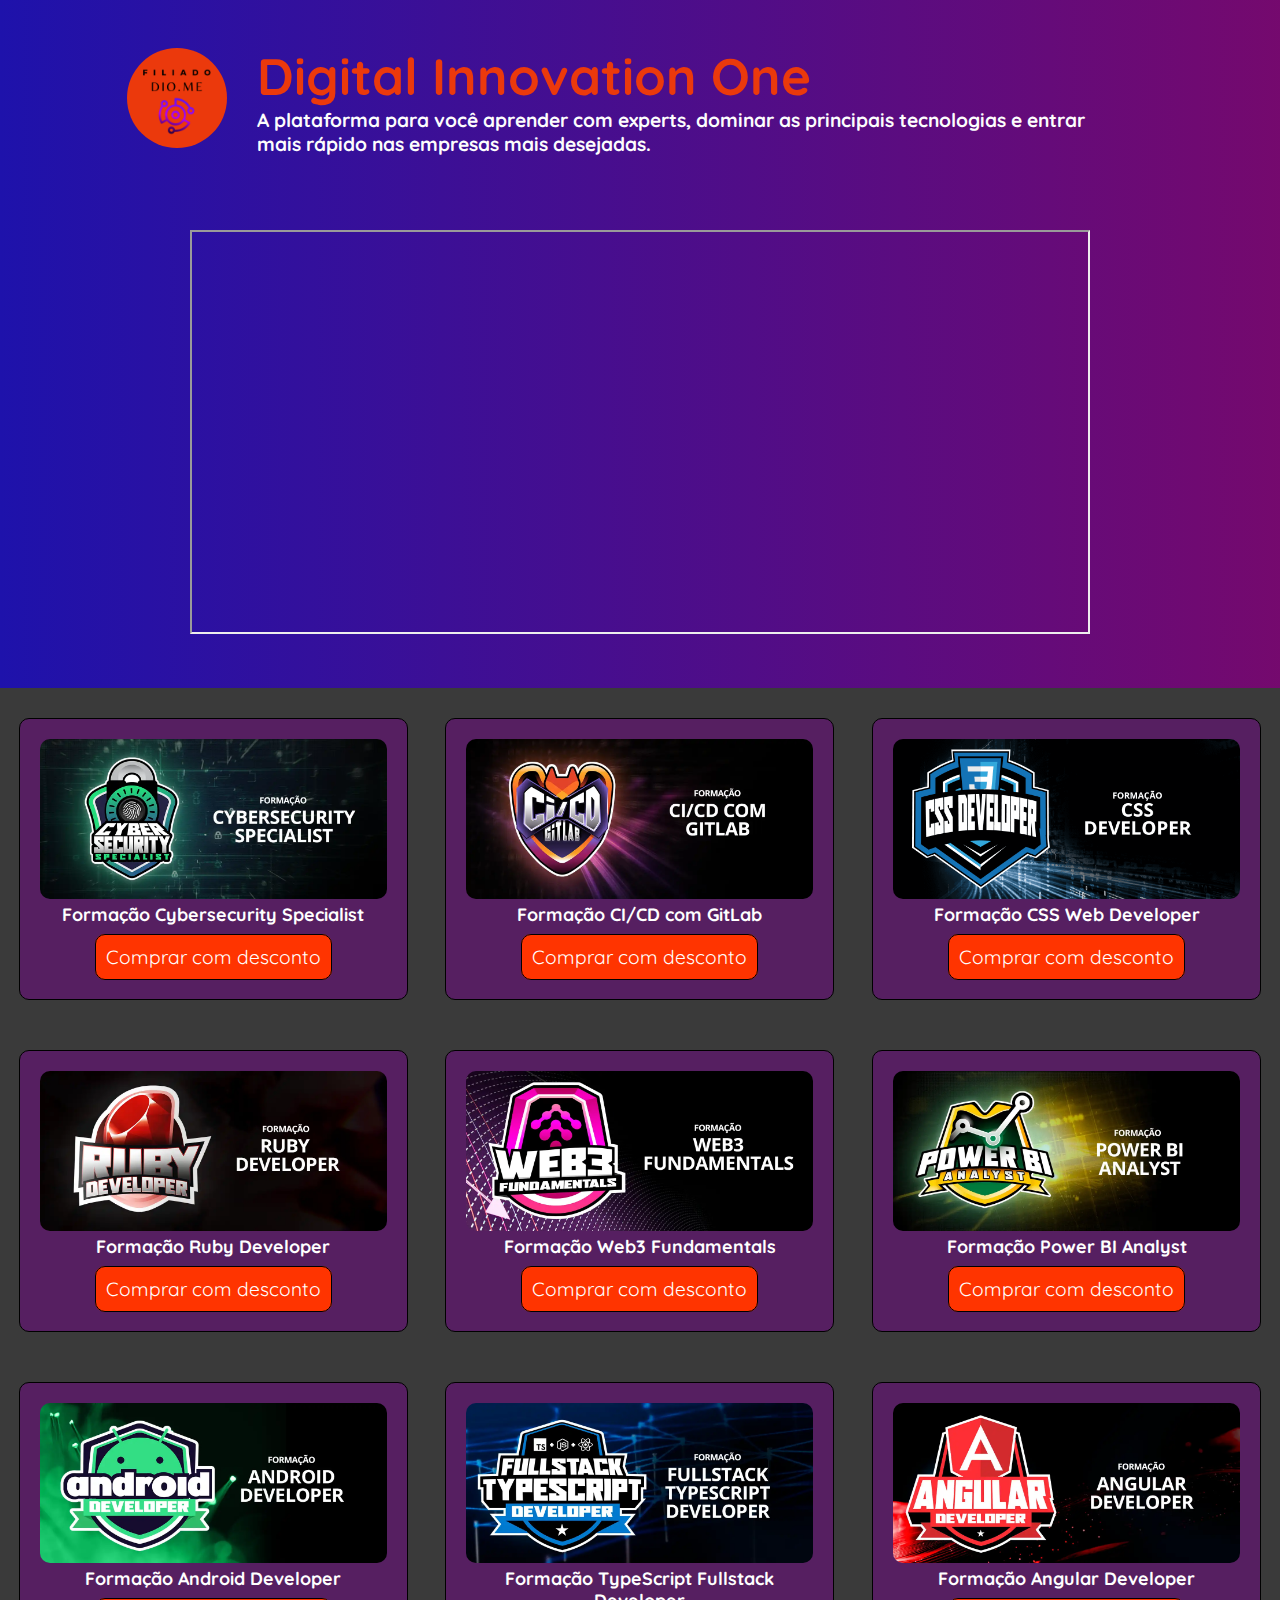
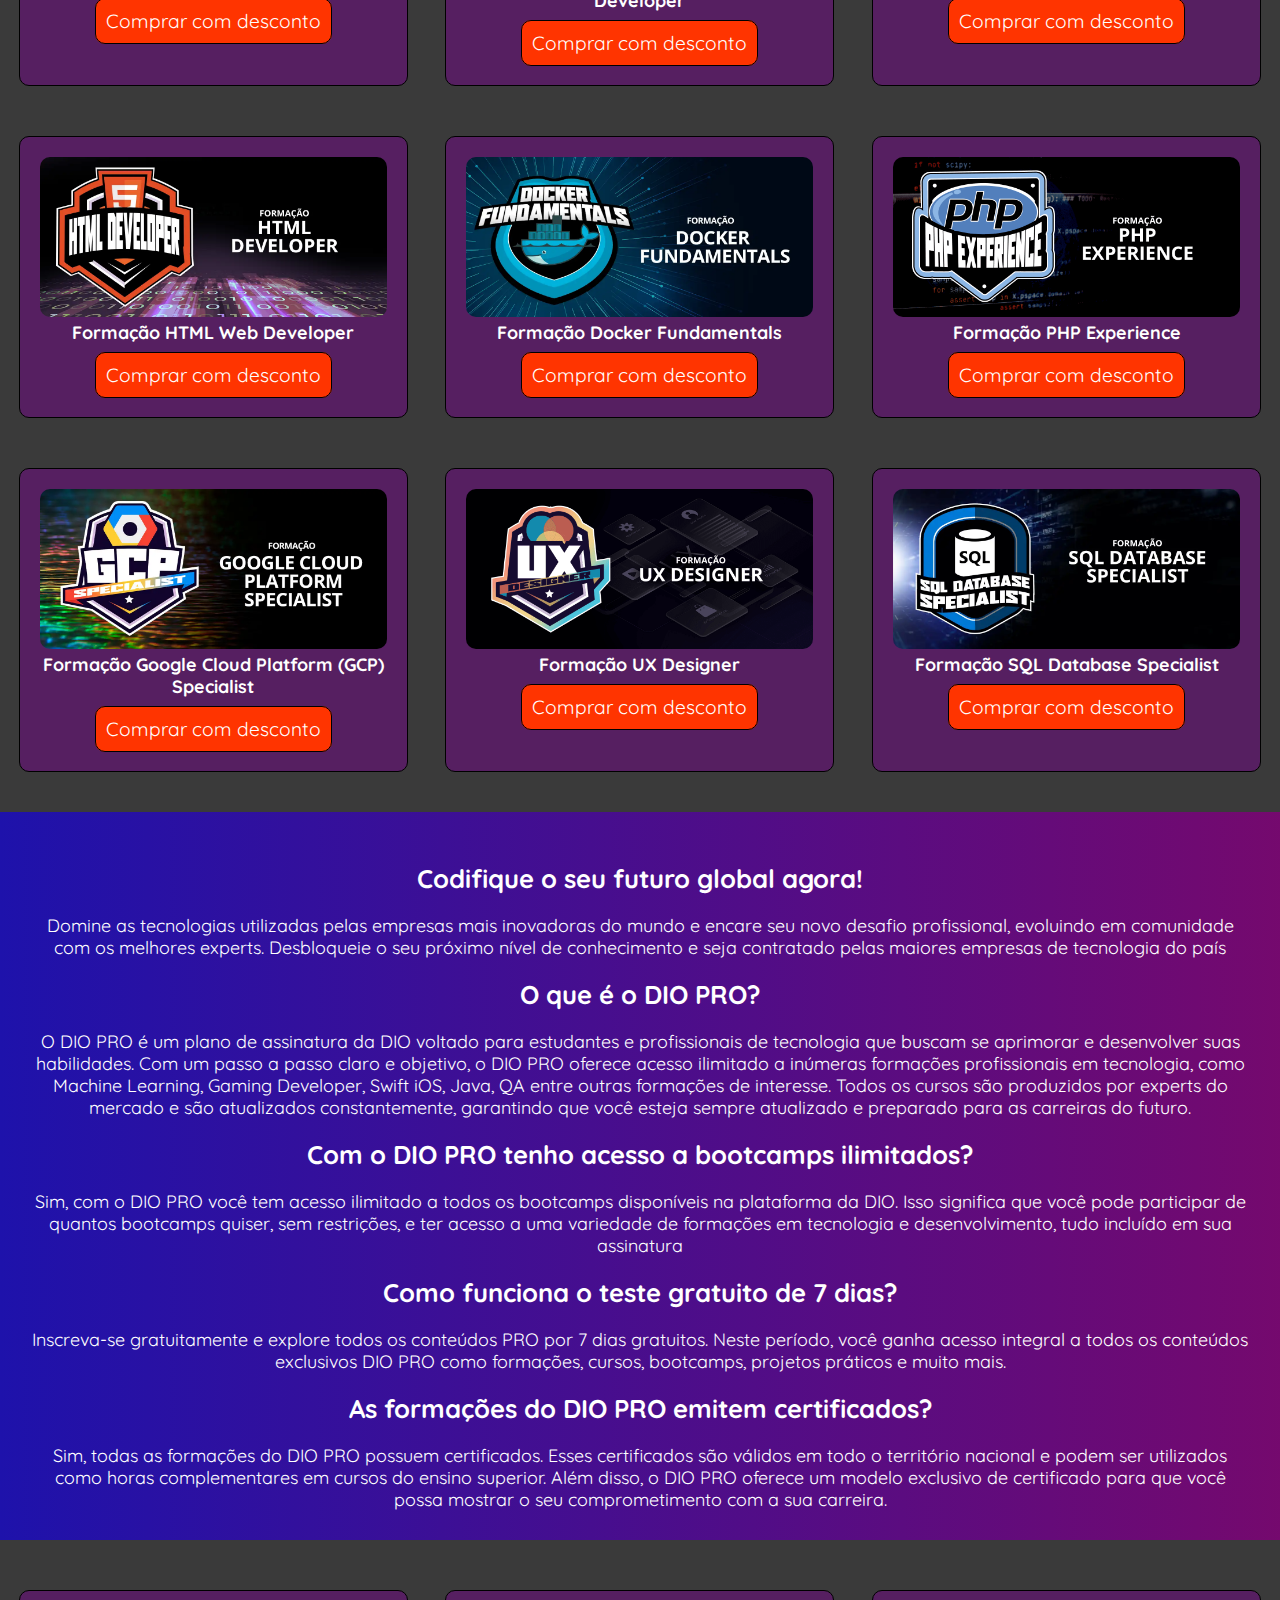
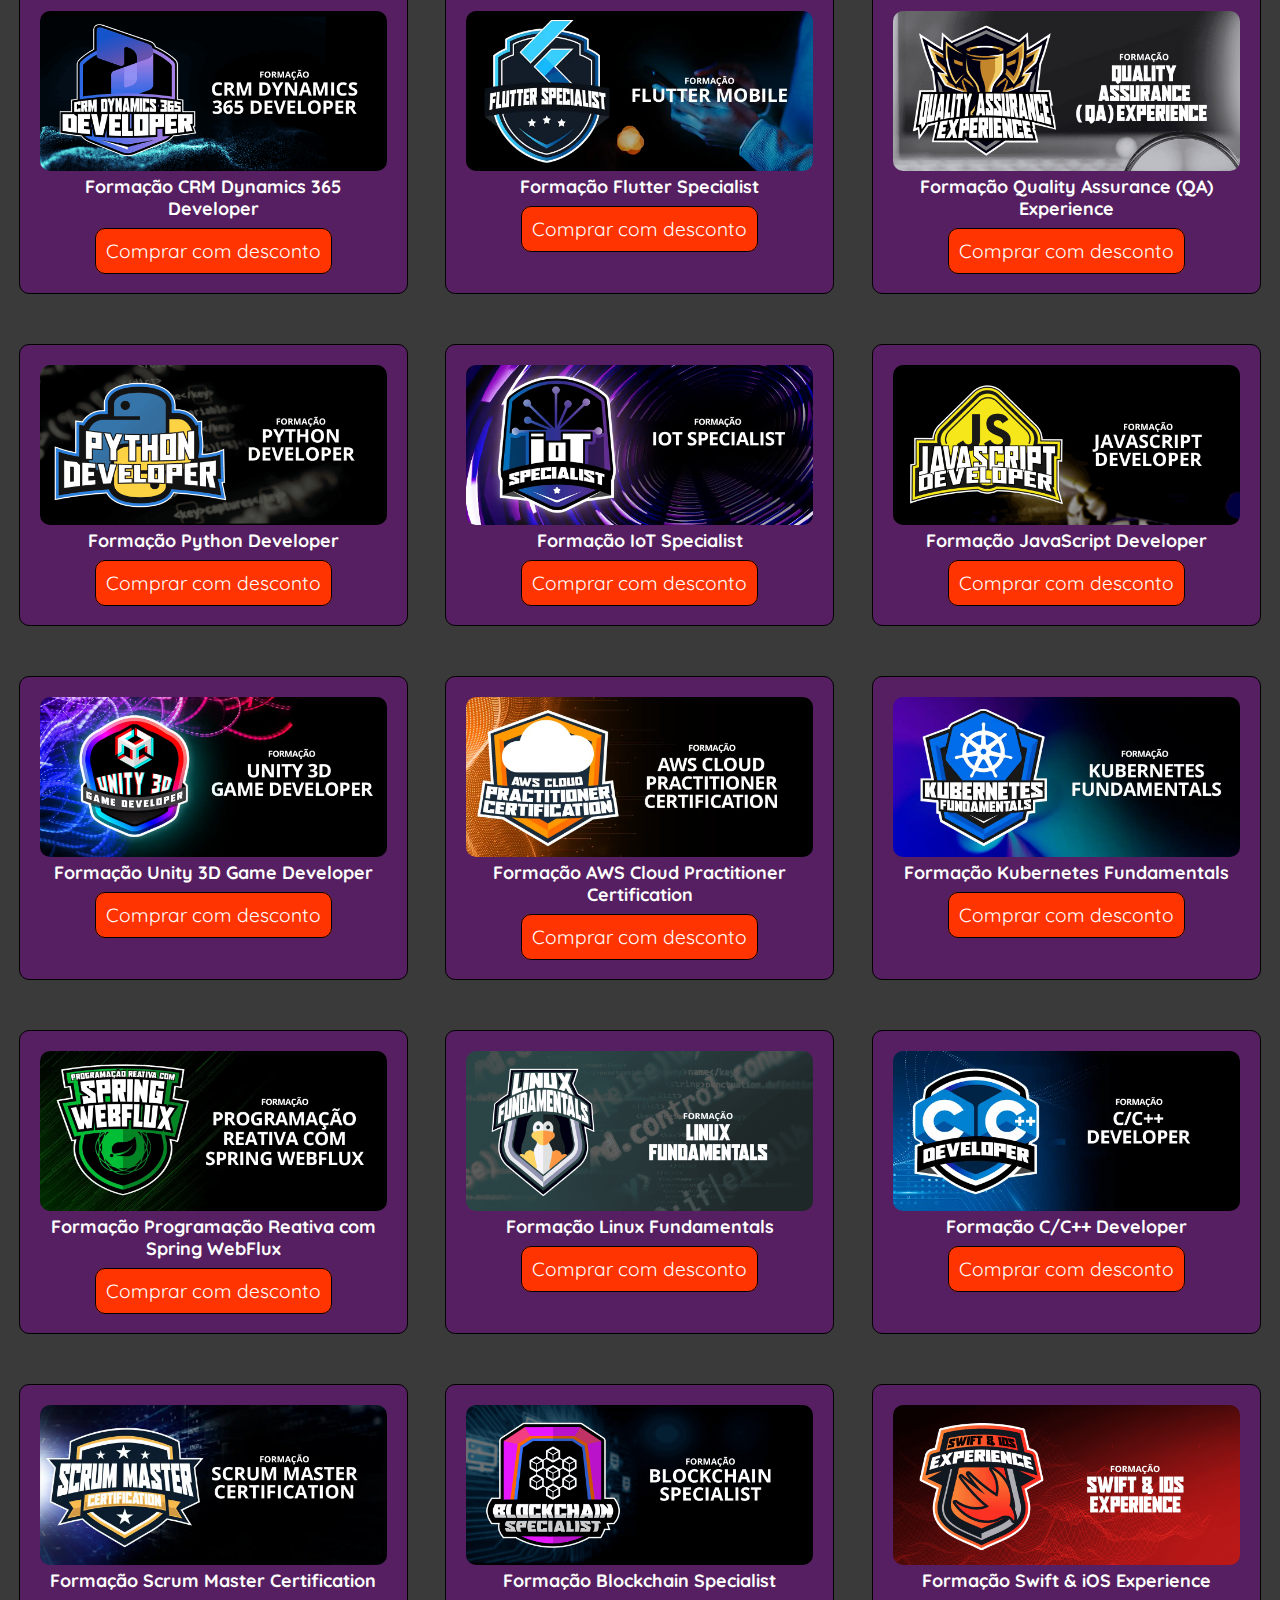
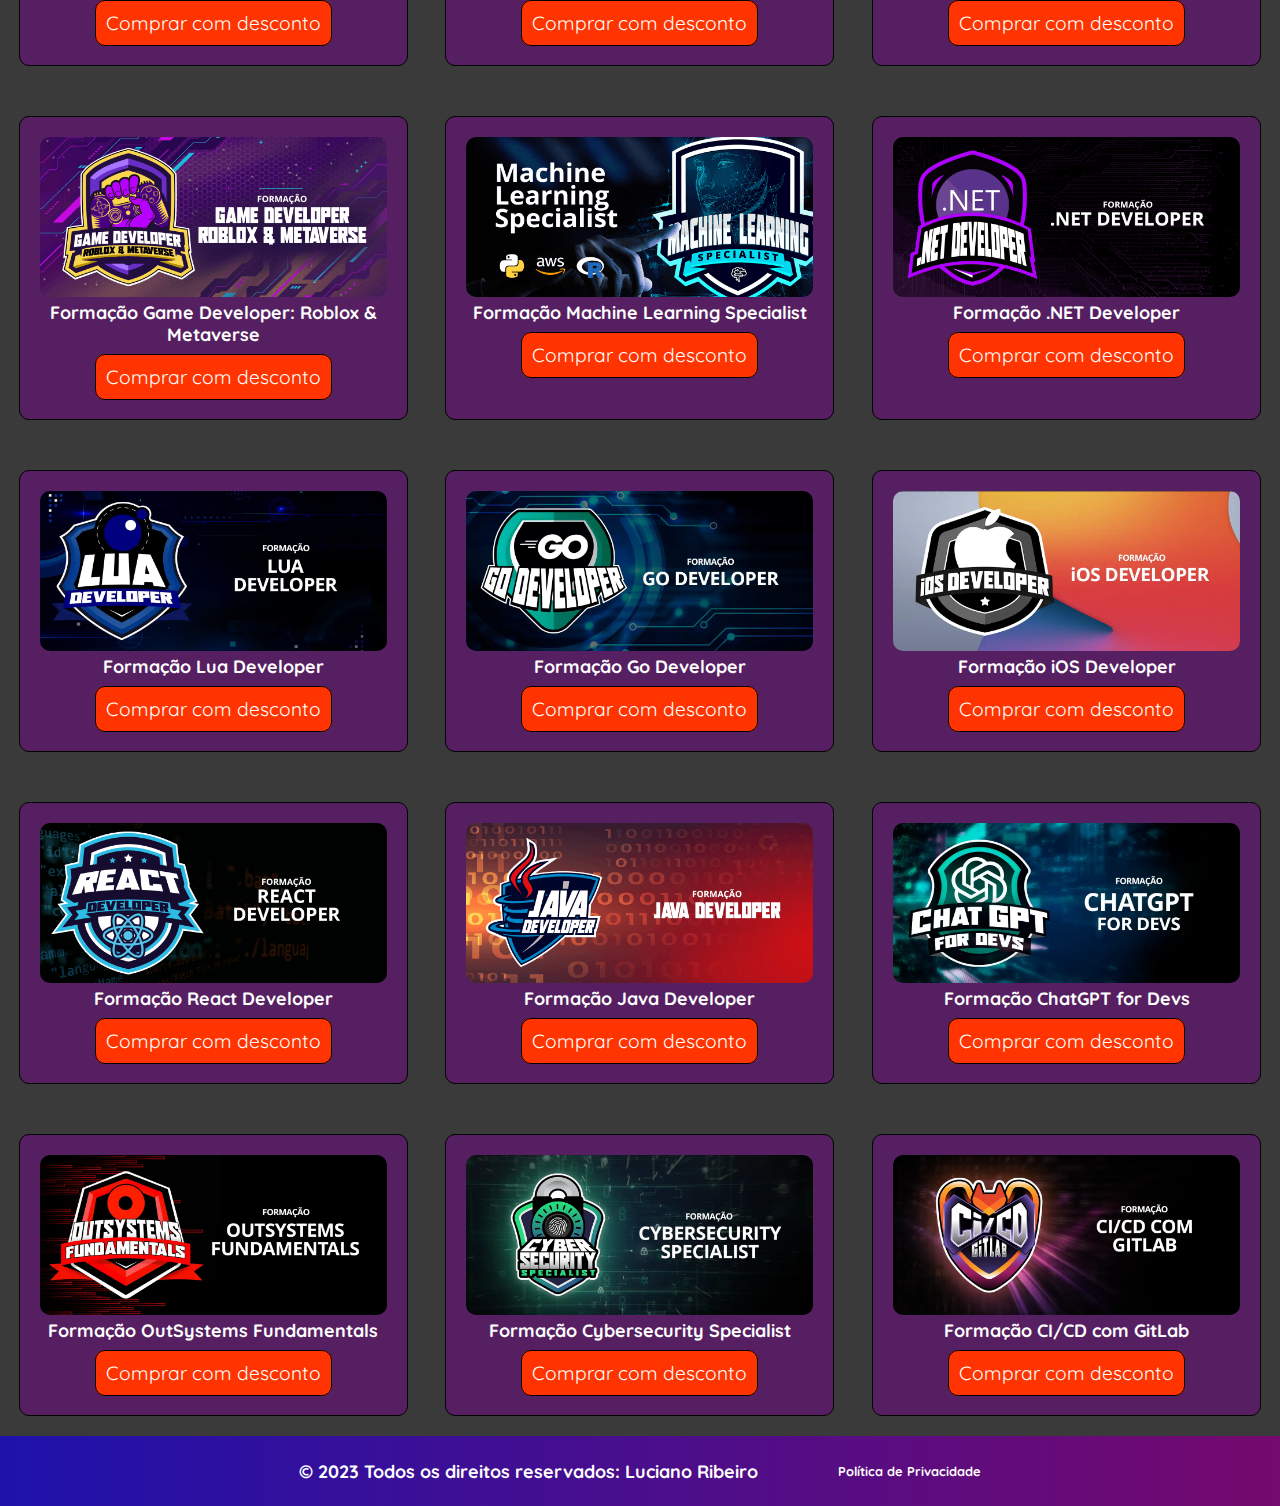
<file: index.html>
<!DOCTYPE html>
<html lang="pt-br">
    <head>
        <meta charset="UTF-8" />
        <meta name="viewport" content="width=device-width, initial-scale=1.0" />
        <style>
            @import url("https://fonts.googleapis.com/css2?family=Raleway:wght@300;400;500;600;700&display=swap");
            @import url("https://fonts.googleapis.com/css2?family=Quicksand:wght@300;400;700&display=swap");
        </style>
        <link rel="stylesheet" href="style.css" />
        <title>Filiado Dio.me</title>
    </head>
    <body>
        <header>
            <div class="logo">
                <a href="index.html"><img src="img/LOGO.png" alt="" /> </a>
            </div>
            <div class="introducao">
                <h1>Digital Innovation One</h1>
                <h3>
                    A plataforma para você aprender com experts, dominar as
                    principais tecnologias e entrar <br />
                    mais rápido nas empresas mais desejadas.
                </h3>
            </div>
        </header>
        <div class="iframe">
            <iframe
                width="70%"
                height="400vw"
                src="https://www.youtube.com/embed/B6_os-gK7F0"
                title="YouTube video player"
                frameborder="5"
                allow="accelerometer; autoplay; clipboard-write; encrypted-media; gyroscope; picture-in-picture; web-share"
                allowfullscreen
            ></iframe>
        </div>

        <main id="principal">
            <div class="itens">
                <img src="img/01.png" alt="Formação Cybersecurity Specialist" />
                <h2>Formação Cybersecurity Specialist</h2>
                <a
                    href="https://dio.me/curso-cybersecurity/AF4FEDBBROJG"
                    target="_blank"
                >
                   Comprar com desconto
                </a>
            </div>
            <div class="itens">
                <img src="img/02.png" alt="Formação CI/CD com GitLab" />
                <h2>Formação CI/CD com GitLab</h2>
                <a
                    href="https://dio.me/curso-git-github-ci-cd/AF4FEDBBROJG"
                    target="_blank"
                    >Comprar com desconto</a
                >
            </div>
            <div class="itens">
                <img src="img/03.png" alt="" />
                <h2>Formação CSS Web Developer</h2>
                <a href="https://dio.me/curso-css/AF4FEDBBROJG" target="_blank"
                    >Comprar com desconto</a
                >
            </div>

            <div class="itens">
                <img src="img/04.png" alt="" />
                <h2>Formação Ruby Developer</h2>
                <a
                    href="https://dio.me/curso-ruby-on-rails/AF4FEDBBROJG"
                    target="_blank"
                    >Comprar com desconto</a
                >
            </div>
            <div class="itens">
                <img src="img/05.png" alt="" />
                <h2>Formação Web3 Fundamentals</h2>
                <a href="https://dio.me/curso-web3/AF4FEDBBROJG" target="_blank"
                    >Comprar com desconto</a
                >
            </div>
            <div class="itens">
                <img src="img/06.png" alt="" />
                <h2>Formação Power BI Analyst</h2>
                <a
                    href="https://dio.me/curso-power-bi/AF4FEDBBROJG"
                    target="_blank"
                    >Comprar com desconto</a
                >
            </div>

            <div class="itens">
                <img src="img/07.png" alt="" />
                <h2>Formação Android Developer</h2>
                <a
                    href="https://dio.me/curso-android-kotlin/AF4FEDBBROJG"
                    target="_blank"
                    >Comprar com desconto</a
                >
            </div>
            <div class="itens">
                <img src="img/08.png" alt="" />
                <h2>Formação TypeScript Fullstack Developer</h2>
                <a
                    href="https://dio.me/curso-typescript/AF4FEDBBROJG"
                    target="_blank"
                    >Comprar com desconto</a
                >
            </div>
            <div class="itens">
                <img src="img/09.png" alt="" />
                <h2>Formação Angular Developer</h2>
                <a
                    href="https://dio.me/curso-angular/AF4FEDBBROJG"
                    target="_blank"
                    >Comprar com desconto</a
                >
            </div>
            <div class="itens">
                <img src="img/10.png" alt="" />
                <h2>Formação HTML Web Developer</h2>
                <a href="https://dio.me/curso-html/AF4FEDBBROJG" target="_blank"
                    >Comprar com desconto</a
                >
            </div>
            <div class="itens">
                <img src="img/11.png" alt="" />
                <h2>Formação Docker Fundamentals</h2>
                <a
                    href="https://dio.me/curso-docker/AF4FEDBBROJG"
                    target="_blank"
                    >Comprar com desconto</a
                >
            </div>
            <div class="itens">
                <img src="img/12.png" alt="" />
                <h2>Formação PHP Experience</h2>
                <a
                    href="https://dio.me/curso-php-completo/AF4FEDBBROJG"
                    target="_blank"
                    >Comprar com desconto</a
                >
            </div>

            <div class="itens">
                <img src="img/13.png" alt="" />
                <h2>Formação Google Cloud Platform (GCP) Specialist</h2>
                <a
                    href="https://dio.me/curso-google-cloud/AF4FEDBBROJG"
                    target="_blank"
                    >Comprar com desconto</a
                >
            </div>
            <div class="itens">
                <img src="img/14.png" alt="" />
                <h2>Formação UX Designer</h2>
                <a
                    href="https://dio.me/curso-ux-design/AF4FEDBBROJG"
                    target="_blank"
                    >Comprar com desconto</a
                >
            </div>
            <div class="itens">
                <img
                    src="img/15.png"
                    alt="Formação SQL Database Specialist"
                    title="Formação SQL Database Specialist"
                />
                <h2>Formação SQL Database Specialist</h2>
                <a href="https://dio.me/curso-sql/AF4FEDBBROJG" target="_blank"
                    >Comprar com desconto</a
                >
            </div>

            <section class="infor">
                <div>
                    <h4>Codifique o seu futuro global agora!</h4>
                    <p>
                        Domine as tecnologias utilizadas pelas empresas mais
                        inovadoras do mundo e encare seu novo desafio
                        profissional, evoluindo em comunidade com os melhores
                        experts. Desbloqueie o seu próximo nível de conhecimento
                        e seja contratado pelas maiores empresas de tecnologia
                        do país
                    </p>

                    <h4>O que é o DIO PRO?</h4>
                    <p>
                        O DIO PRO é um plano de assinatura da DIO voltado para
                        estudantes e profissionais de tecnologia que buscam se
                        aprimorar e desenvolver suas habilidades. Com um passo a
                        passo claro e objetivo, o DIO PRO oferece acesso
                        ilimitado a inúmeras formações profissionais em
                        tecnologia, como Machine Learning, Gaming Developer,
                        Swift iOS, Java, QA entre outras formações de interesse.
                        Todos os cursos são produzidos por experts do mercado e
                        são atualizados constantemente, garantindo que você
                        esteja sempre atualizado e preparado para as carreiras
                        do futuro.
                    </p>

                    <h4>Com o DIO PRO tenho acesso a bootcamps ilimitados?</h4>
                    <p>
                        Sim, com o DIO PRO você tem acesso ilimitado a todos os
                        bootcamps disponíveis na plataforma da DIO. Isso
                        significa que você pode participar de quantos bootcamps
                        quiser, sem restrições, e ter acesso a uma variedade de
                        formações em tecnologia e desenvolvimento, tudo incluído
                        em sua assinatura
                    </p>
                    <h4>Como funciona o teste gratuito de 7 dias?</h4>
                    <p>
                        Inscreva-se gratuitamente e explore todos os conteúdos
                        PRO por 7 dias gratuitos. Neste período, você ganha
                        acesso integral a todos os conteúdos exclusivos DIO PRO
                        como formações, cursos, bootcamps, projetos práticos e
                        muito mais.
                    </p>
                    <h4>As formações do DIO PRO emitem certificados?</h4>
                    <p>
                        Sim, todas as formações do DIO PRO possuem certificados.
                        Esses certificados são válidos em todo o território
                        nacional e podem ser utilizados como horas
                        complementares em cursos do ensino superior. Além disso,
                        o DIO PRO oferece um modelo exclusivo de certificado
                        para que você possa mostrar o seu comprometimento com a
                        sua carreira.
                    </p>
                </div>
            </section>

            <div class="itens">
                <img src="img/16.png" alt="Formação Cybersecurity Specialist" />
                <h2>Formação CRM Dynamics 365 Developer</h2>
                <a
                    href="https://dio.me/curso-crm-dynamics/AF4FEDBBROJG"
                    target="_blank"
                >
                    Comprar com desconto
                </a>
            </div>
            <div class="itens">
                <img src="img/17.png" alt="Formação CI/CD com GitLab" />
                <h2>Formação Flutter Specialist</h2>
                <a
                    href="https://dio.me/curso-flutter/AF4FEDBBROJG"
                    target="_blank"
                    >Comprar com desconto</a
                >
            </div>
            <div class="itens">
                <img src="img/18.png" alt="" />
                <h2>Formação Quality Assurance (QA) Experience</h2>
                <a
                    href="https://dio.me/curso-quality-assurance/AF4FEDBBROJG"
                    target="_blank"
                    >Comprar com desconto</a
                >
            </div>

            <div class="itens">
                <img src="img/19.png" alt="" />
                <h2>Formação Python Developer</h2>
                <a
                    href="https://dio.me/curso-intensivo-python/AF4FEDBBROJG"
                    target="_blank"
                    >Comprar com desconto</a
                >
            </div>
            <div class="itens">
                <img src="img/20.png" alt="" />
                <h2>Formação IoT Specialist</h2>
                <a
                    href="https://dio.me/curso-internet-das-coisas-iot/AF4FEDBBROJG"
                    target="_blank"
                    >Comprar com desconto</a
                >
            </div>
            <div class="itens">
                <img src="img/21.png" alt="" />
                <h2>Formação JavaScript Developer</h2>
                <a
                    href="https://dio.me/curso-javascript/AF4FEDBBROJG"
                    target="_blank"
                    >Comprar com desconto</a
                >
            </div>

            <div class="itens">
                <img src="img/22.png" alt="" />
                <h2>Formação Unity 3D Game Developer</h2>
                <a
                    href="https://dio.me/curso-unity-3d/AF4FEDBBROJG"
                    target="_blank"
                    >Comprar com desconto</a
                >
            </div>
            <div class="itens">
                <img src="img/23.png" alt="" />
                <h2>Formação AWS Cloud Practitioner Certification</h2>
                <a
                    href="https://dio.me/curso-certificacao-aws-cloud-practitioner/AF4FEDBBROJG"
                    target="_blank"
                    >Comprar com desconto</a
                >
            </div>
            <div class="itens">
                <img src="img/24.png" alt="" />
                <h2>Formação Kubernetes Fundamentals</h2>
                <a
                    href="https://dio.me/curso-kubernetes/AF4FEDBBROJG"
                    target="_blank"
                    >Comprar com desconto</a
                >
            </div>
            <div class="itens">
                <img src="img/25.png" alt="" />
                <h2>Formação Programação Reativa com Spring WebFlux</h2>
                <a
                    href="https://dio.me/curso-linux/AF4FEDBBROJhttps://dio.me/curso-spring-boot/AF4FEDBBROJG"
                    target="_blank"
                    >Comprar com desconto</a
                >
            </div>
            <div class="itens">
                <img src="img/26.png" alt="" />
                <h2>Formação Linux Fundamentals</h2>
                <a
                    href="https://dio.me/curso-linux/AF4FEDBBROJG"
                    target="_blank"
                    >Comprar com desconto</a
                >
            </div>
            <div class="itens">
                <img src="img/27.png" alt="" />
                <h2>Formação C/C++ Developer</h2>
                <a
                    href="https://dio.me/curso-linguagem-c/AF4FEDBBROJG"
                    target="_blank"
                    >Comprar com desconto</a
                >
            </div>

            <div class="itens">
                <img src="img/28.png" alt="" />
                <h2>Formação Scrum Master Certification</h2>
                <a
                    href="https://dio.me/curso-certificacao-scrum-master/AF4FEDBBROJG"
                    target="_blank"
                    >Comprar com desconto</a
                >
            </div>
            <div class="itens">
                <img src="img/29.png" alt="" />
                <h2>Formação Blockchain Specialist</h2>
                <a
                    href="https://dio.me/curso-blockchain/AF4FEDBBROJG"
                    target="_blank"
                    >Comprar com desconto</a
                >
            </div>
            <div class="itens">
                <img
                    src="img/30.png"
                    alt="Formação Swift & iOS Experience"
                    title="Formação Swift & iOS Experience"
                />
                <h2>Formação Swift & iOS Experience</h2>
                <a
                    href="https://dio.me/curso-swift-ios/AF4FEDBBROJG"
                    target="_blank"
                    >Comprar com desconto</a
                >
            </div>

            <div class="itens">
                <img src="img/31.png" alt="Formação Cybersecurity Specialist" />
                <h2>Formação Game Developer: Roblox & Metaverse</h2>
                <a
                    href="https://dio.me/curso-programacao-roblox/AF4FEDBBROJG"
                    target="_blank"
                >
                    Comprar com desconto
                </a>
            </div>
            <div class="itens">
                <img src="img/32.png" alt="Formação CI/CD com GitLab" />
                <h2>Formação Machine Learning Specialist</h2>
                <a
                    href="https://dio.me/curso-machine-learning/AF4FEDBBROJG"
                    target="_blank"
                    >Comprar com desconto</a
                >
            </div>
            <div class="itens">
                <img src="img/33.png" alt="" />
                <h2>Formação .NET Developer</h2>
                <a
                    href="https://dio.me/curso-dot-net/AF4FEDBBROJG"
                    target="_blank"
                    >Comprar com desconto</a
                >
            </div>

            <div class="itens">
                <img src="img/34.png" alt="" />
                <h2>Formação Lua Developer</h2>
                <a
                    href="https://dio.me/curso-lua-developer/AF4FEDBBROJG"
                    target="_blank"
                    >Comprar com desconto</a
                >
            </div>
            <div class="itens">
                <img src="img/35.png" alt="" />
                <h2>Formação Go Developer</h2>
                <a
                    href="https://dio.me/curso-golang/AF4FEDBBROJG"
                    target="_blank"
                    >Comprar com desconto</a
                >
            </div>
            <div class="itens">
                <img src="img/40.png" alt="" />
                <h2>Formação iOS Developer</h2>
                <a
                    href="https://dio.me/curso-ios-developer/AF4FEDBBROJG"
                    target="_blank"
                    >Comprar com desconto</a
                >
            </div>

            <div class="itens">
                <img src="img/36.png" alt="" />
                <h2>Formação React Developer</h2>
                <a
                    href="https://dio.me/curso-react/AF4FEDBBROJG"
                    target="_blank"
                    >Comprar com desconto</a
                >
            </div>
            <div class="itens">
                <img src="img/37.png" alt="" />
                <h2>Formação Java Developer</h2>
                <a href="https://dio.me/curso-java/AF4FEDBBROJG" target="_blank"
                    >Comprar com desconto</a
                >
            </div>
            <div class="itens">
                <img src="img/38.png" alt="" />
                <h2>Formação ChatGPT for Devs</h2>
                <a
                    href="https://dio.me/curso-chat-gpt-for-devs/AF4FEDBBROJG"
                    target="_blank"
                    >Comprar com desconto</a
                >
            </div>
            <div class="itens">
                <img src="img/39.png" alt="" />
                <h2>Formação OutSystems Fundamentals</h2>
                <a
                    href="https://dio.me/curso-outsystems-low-code/AF4FEDBBROJG"
                    target="_blank"
                    >Comprar com desconto</a
                >
            </div>

            <div class="itens">
                <img src="img/01.png" alt="Formação Cybersecurity Specialist" />
                <h2>Formação Cybersecurity Specialist</h2>
                <a
                    href="https://dio.me/curso-cybersecurity/AF4FEDBBROJG"
                    target="_blank"
                >
                    Comprar com desconto
                </a>
            </div>
            <div class="itens">
                <img src="img/02.png" alt="Formação CI/CD com GitLab" />
                <h2>Formação CI/CD com GitLab</h2>
                <a
                    href="https://dio.me/curso-git-github-ci-cd/AF4FEDBBROJG"
                    target="_blank"
                    >Comprar com desconto</a
                >
            </div>
        </main>
        <footer>
            <span
                >&copy; 2023 Todos os direitos reservados: Luciano Ribeiro</span
            >
            <a href="privacidade.html" target="_blank"
                >Política de Privacidade</a
            >
        </footer>
    </body>
</html>
</file>
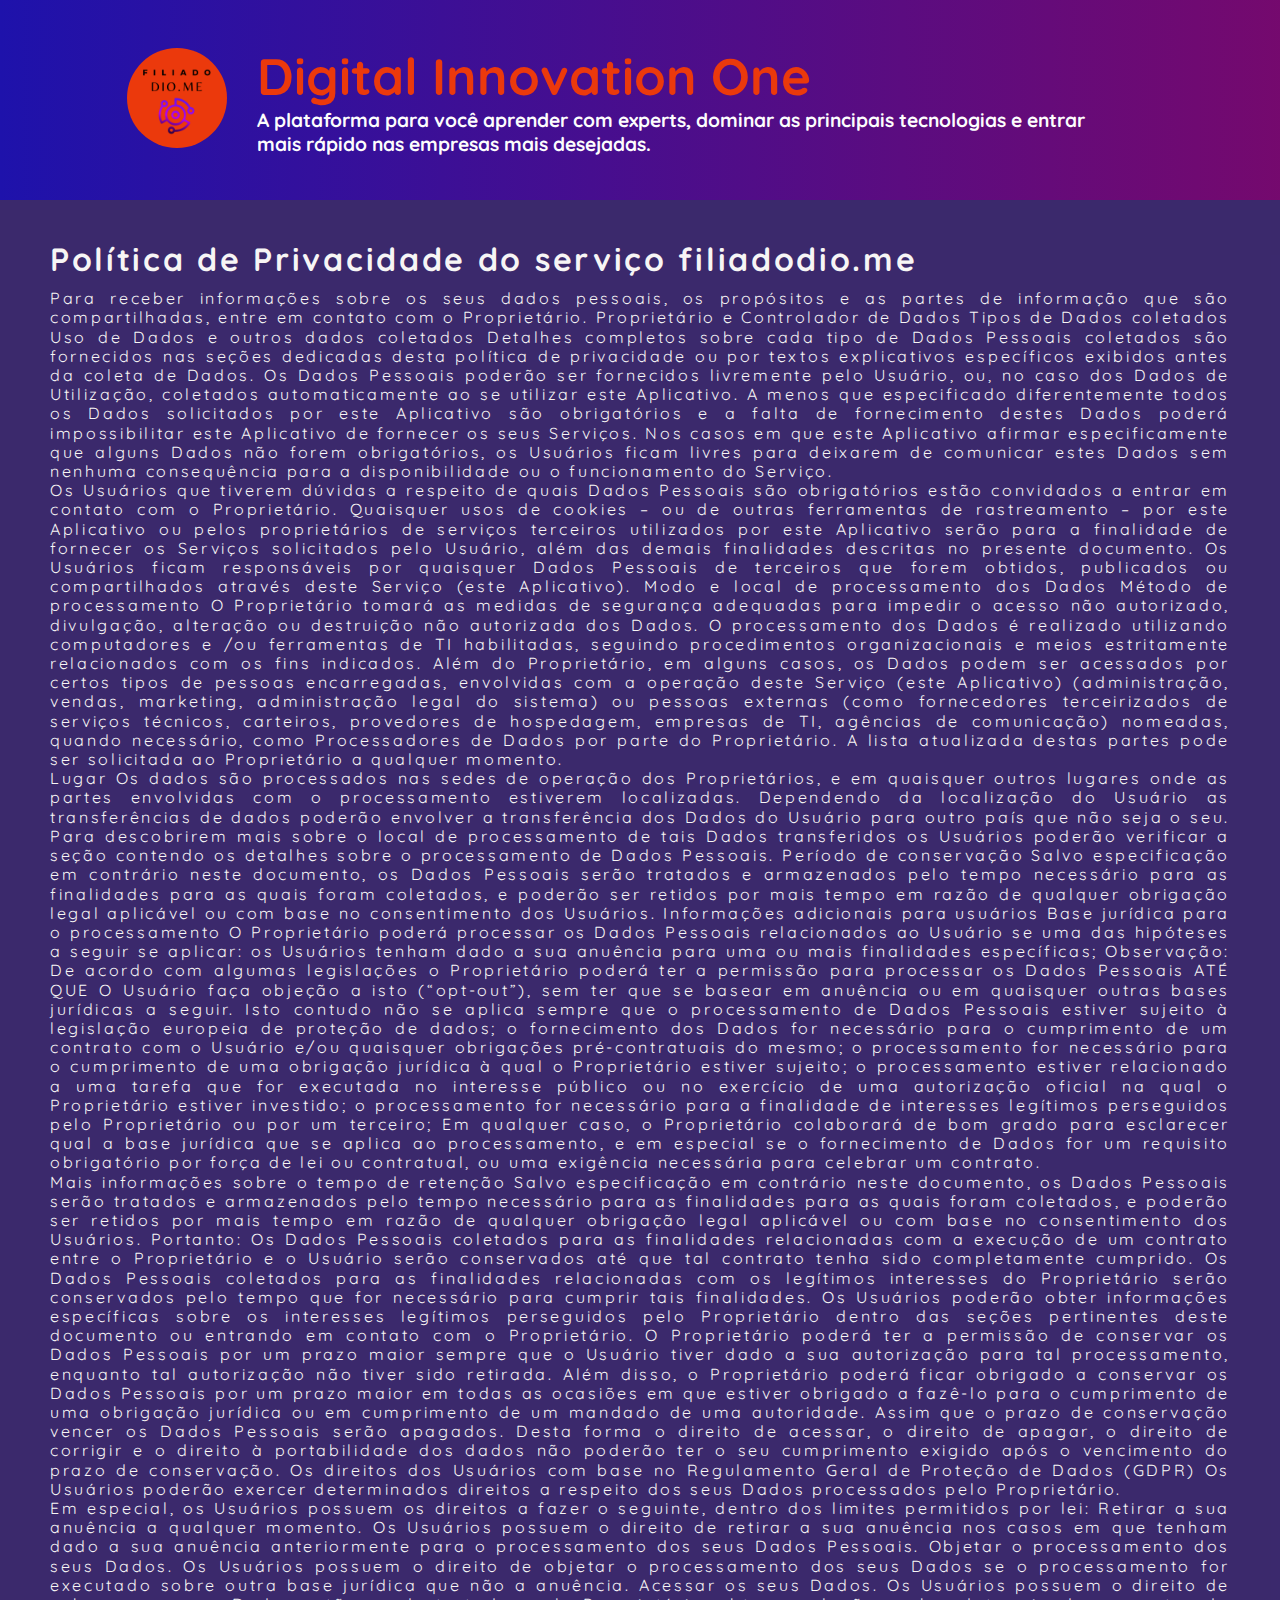
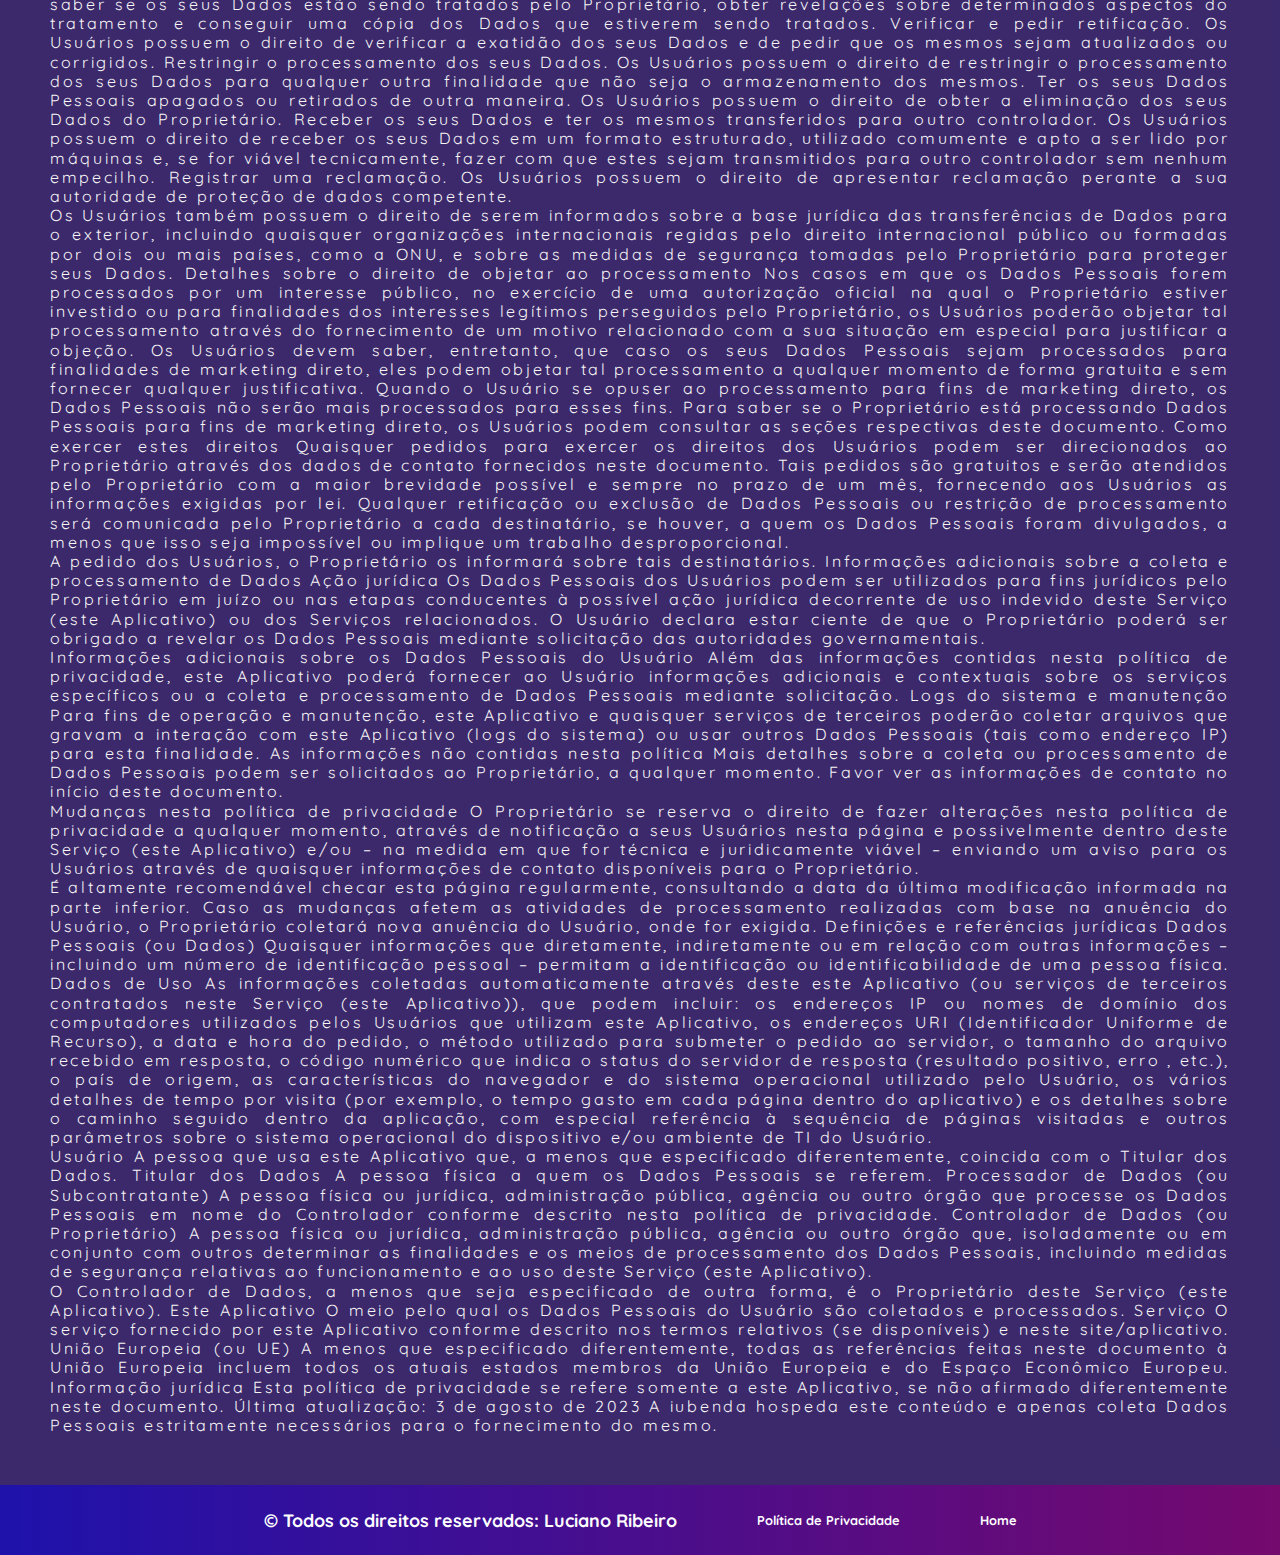
<file: privacidade.html>
<!DOCTYPE html>
<html lang="pt-br">
    <head>
        <meta charset="UTF-8" />
        <meta name="viewport" content="width=device-width, initial-scale=1.0" />
        <style>
            @import url("https://fonts.googleapis.com/css2?family=Raleway:wght@300;400;500;600;700&display=swap");
            @import url("https://fonts.googleapis.com/css2?family=Quicksand:wght@300;400;700&display=swap");
        </style>

        <link rel="stylesheet" href="style.css" />
        <title>Filiado Dio.me</title>
    </head>
    <body>
        <header>
            <div class="logo">
                <a href="index.html"><img src="img/LOGO.png" alt="" /> </a>
            </div>
            <div class="introducao">
                <h1>Digital Innovation One</h1>
                <h3>
                    A plataforma para você aprender com experts, dominar as
                    principais tecnologias e entrar <br />
                    mais rápido nas empresas mais desejadas.
                </h3>
            </div>
        </header>

        <main class="principal-privacidade">
            <section>
                <h1>Política de Privacidade do serviço filiadodio.me</h1>

                <p>
                    Para receber informações sobre os seus dados pessoais, os
                    propósitos e as partes de informação que são compartilhadas,
                    entre em contato com o Proprietário. Proprietário e
                    Controlador de Dados Tipos de Dados coletados Uso de Dados e
                    outros dados coletados Detalhes completos sobre cada tipo de
                    Dados Pessoais coletados são fornecidos nas seções dedicadas
                    desta política de privacidade ou por textos explicativos
                    específicos exibidos antes da coleta de Dados. Os Dados
                    Pessoais poderão ser fornecidos livremente pelo Usuário, ou,
                    no caso dos Dados de Utilização, coletados automaticamente
                    ao se utilizar este Aplicativo. A menos que especificado
                    diferentemente todos os Dados solicitados por este
                    Aplicativo são obrigatórios e a falta de fornecimento destes
                    Dados poderá impossibilitar este Aplicativo de fornecer os
                    seus Serviços. Nos casos em que este Aplicativo afirmar
                    especificamente que alguns Dados não forem obrigatórios, os
                    Usuários ficam livres para deixarem de comunicar estes Dados
                    sem nenhuma consequência para a disponibilidade ou o
                    funcionamento do Serviço.
                </p>
                <p>
                    Os Usuários que tiverem dúvidas a respeito de quais Dados
                    Pessoais são obrigatórios estão convidados a entrar em
                    contato com o Proprietário. Quaisquer usos de cookies – ou
                    de outras ferramentas de rastreamento – por este Aplicativo
                    ou pelos proprietários de serviços terceiros utilizados por
                    este Aplicativo serão para a finalidade de fornecer os
                    Serviços solicitados pelo Usuário, além das demais
                    finalidades descritas no presente documento. Os Usuários
                    ficam responsáveis por quaisquer Dados Pessoais de terceiros
                    que forem obtidos, publicados ou compartilhados através
                    deste Serviço (este Aplicativo). Modo e local de
                    processamento dos Dados Método de processamento O
                    Proprietário tomará as medidas de segurança adequadas para
                    impedir o acesso não autorizado, divulgação, alteração ou
                    destruição não autorizada dos Dados. O processamento dos
                    Dados é realizado utilizando computadores e /ou ferramentas
                    de TI habilitadas, seguindo procedimentos organizacionais e
                    meios estritamente relacionados com os fins indicados. Além
                    do Proprietário, em alguns casos, os Dados podem ser
                    acessados por certos tipos de pessoas encarregadas,
                    envolvidas com a operação deste Serviço (este Aplicativo)
                    (administração, vendas, marketing, administração legal do
                    sistema) ou pessoas externas (como fornecedores
                    terceirizados de serviços técnicos, carteiros, provedores de
                    hospedagem, empresas de TI, agências de comunicação)
                    nomeadas, quando necessário, como Processadores de Dados por
                    parte do Proprietário. A lista atualizada destas partes pode
                    ser solicitada ao Proprietário a qualquer momento.
                </p>
                <p>
                    Lugar Os dados são processados ​​nas sedes de operação dos
                    Proprietários, e em quaisquer outros lugares onde as partes
                    envolvidas com o processamento estiverem localizadas.
                    Dependendo da localização do Usuário as transferências de
                    dados poderão envolver a transferência dos Dados do Usuário
                    para outro país que não seja o seu. Para descobrirem mais
                    sobre o local de processamento de tais Dados transferidos os
                    Usuários poderão verificar a seção contendo os detalhes
                    sobre o processamento de Dados Pessoais. Período de
                    conservação Salvo especificação em contrário neste
                    documento, os Dados Pessoais serão tratados e armazenados
                    pelo tempo necessário para as finalidades para as quais
                    foram coletados, e poderão ser retidos por mais tempo em
                    razão de qualquer obrigação legal aplicável ou com base no
                    consentimento dos Usuários. Informações adicionais para
                    usuários Base jurídica para o processamento O Proprietário
                    poderá processar os Dados Pessoais relacionados ao Usuário
                    se uma das hipóteses a seguir se aplicar: os Usuários tenham
                    dado a sua anuência para uma ou mais finalidades
                    específicas; Observação: De acordo com algumas legislações o
                    Proprietário poderá ter a permissão para processar os Dados
                    Pessoais ATÉ QUE O Usuário faça objeção a isto (“opt-out”),
                    sem ter que se basear em anuência ou em quaisquer outras
                    bases jurídicas a seguir. Isto contudo não se aplica sempre
                    que o processamento de Dados Pessoais estiver sujeito à
                    legislação europeia de proteção de dados; o fornecimento dos
                    Dados for necessário para o cumprimento de um contrato com o
                    Usuário e/ou quaisquer obrigações pré-contratuais do mesmo;
                    o processamento for necessário para o cumprimento de uma
                    obrigação jurídica à qual o Proprietário estiver sujeito; o
                    processamento estiver relacionado a uma tarefa que for
                    executada no interesse público ou no exercício de uma
                    autorização oficial na qual o Proprietário estiver
                    investido; o processamento for necessário para a finalidade
                    de interesses legítimos perseguidos pelo Proprietário ou por
                    um terceiro; Em qualquer caso, o Proprietário colaborará de
                    bom grado para esclarecer qual a base jurídica que se aplica
                    ao processamento, e em especial se o fornecimento de Dados
                    for um requisito obrigatório por força de lei ou contratual,
                    ou uma exigência necessária para celebrar um contrato.
                </p>
                <p>
                    Mais informações sobre o tempo de retenção Salvo
                    especificação em contrário neste documento, os Dados
                    Pessoais serão tratados e armazenados pelo tempo necessário
                    para as finalidades para as quais foram coletados, e poderão
                    ser retidos por mais tempo em razão de qualquer obrigação
                    legal aplicável ou com base no consentimento dos Usuários.
                    Portanto: Os Dados Pessoais coletados para as finalidades
                    relacionadas com a execução de um contrato entre o
                    Proprietário e o Usuário serão conservados até que tal
                    contrato tenha sido completamente cumprido. Os Dados
                    Pessoais coletados para as finalidades relacionadas com os
                    legítimos interesses do Proprietário serão conservados pelo
                    tempo que for necessário para cumprir tais finalidades. Os
                    Usuários poderão obter informações específicas sobre os
                    interesses legítimos perseguidos pelo Proprietário dentro
                    das seções pertinentes deste documento ou entrando em
                    contato com o Proprietário. O Proprietário poderá ter a
                    permissão de conservar os Dados Pessoais por um prazo maior
                    sempre que o Usuário tiver dado a sua autorização para tal
                    processamento, enquanto tal autorização não tiver sido
                    retirada. Além disso, o Proprietário poderá ficar obrigado a
                    conservar os Dados Pessoais por um prazo maior em todas as
                    ocasiões em que estiver obrigado a fazê-lo para o
                    cumprimento de uma obrigação jurídica ou em cumprimento de
                    um mandado de uma autoridade. Assim que o prazo de
                    conservação vencer os Dados Pessoais serão apagados. Desta
                    forma o direito de acessar, o direito de apagar, o direito
                    de corrigir e o direito à portabilidade dos dados não
                    poderão ter o seu cumprimento exigido após o vencimento do
                    prazo de conservação. Os direitos dos Usuários com base no
                    Regulamento Geral de Proteção de Dados (GDPR) Os Usuários
                    poderão exercer determinados direitos a respeito dos seus
                    Dados processados pelo Proprietário.
                </p>
                <p>
                    Em especial, os Usuários possuem os direitos a fazer o
                    seguinte, dentro dos limites permitidos por lei: Retirar a
                    sua anuência a qualquer momento. Os Usuários possuem o
                    direito de retirar a sua anuência nos casos em que tenham
                    dado a sua anuência anteriormente para o processamento dos
                    seus Dados Pessoais. Objetar o processamento dos seus Dados.
                    Os Usuários possuem o direito de objetar o processamento dos
                    seus Dados se o processamento for executado sobre outra base
                    jurídica que não a anuência. Acessar os seus Dados. Os
                    Usuários possuem o direito de saber se os seus Dados estão
                    sendo tratados pelo Proprietário, obter revelações sobre
                    determinados aspectos do tratamento e conseguir uma cópia
                    dos Dados que estiverem sendo tratados. Verificar e pedir
                    retificação. Os Usuários possuem o direito de verificar a
                    exatidão dos seus Dados e de pedir que os mesmos sejam
                    atualizados ou corrigidos. Restringir o processamento dos
                    seus Dados. Os Usuários possuem o direito de restringir o
                    processamento dos seus Dados para qualquer outra finalidade
                    que não seja o armazenamento dos mesmos. Ter os seus Dados
                    Pessoais apagados ou retirados de outra maneira. Os Usuários
                    possuem o direito de obter a eliminação dos seus Dados do
                    Proprietário. Receber os seus Dados e ter os mesmos
                    transferidos para outro controlador. Os Usuários possuem o
                    direito de receber os seus Dados em um formato estruturado,
                    utilizado comumente e apto a ser lido por máquinas e, se for
                    viável tecnicamente, fazer com que estes sejam transmitidos
                    para outro controlador sem nenhum empecilho. Registrar uma
                    reclamação. Os Usuários possuem o direito de apresentar
                    reclamação perante a sua autoridade de proteção de dados
                    competente.
                </p>
                <p>
                    Os Usuários também possuem o direito de serem informados
                    sobre a base jurídica das transferências de Dados para o
                    exterior, incluindo quaisquer organizações internacionais
                    regidas pelo direito internacional público ou formadas por
                    dois ou mais países, como a ONU, e sobre as medidas de
                    segurança tomadas pelo Proprietário para proteger seus
                    Dados. Detalhes sobre o direito de objetar ao processamento
                    Nos casos em que os Dados Pessoais forem processados por um
                    interesse público, no exercício de uma autorização oficial
                    na qual o Proprietário estiver investido ou para finalidades
                    dos interesses legítimos perseguidos pelo Proprietário, os
                    Usuários poderão objetar tal processamento através do
                    fornecimento de um motivo relacionado com a sua situação em
                    especial para justificar a objeção. Os Usuários devem saber,
                    entretanto, que caso os seus Dados Pessoais sejam
                    processados para finalidades de marketing direto, eles podem
                    objetar tal processamento a qualquer momento de forma
                    gratuita e sem fornecer qualquer justificativa. Quando o
                    Usuário se opuser ao processamento para fins de marketing
                    direto, os Dados Pessoais não serão mais processados para
                    esses fins. Para saber se o Proprietário está processando
                    Dados Pessoais para fins de marketing direto, os Usuários
                    podem consultar as seções respectivas deste documento. Como
                    exercer estes direitos Quaisquer pedidos para exercer os
                    direitos dos Usuários podem ser direcionados ao Proprietário
                    através dos dados de contato fornecidos neste documento.
                    Tais pedidos são gratuitos e serão atendidos pelo
                    Proprietário com a maior brevidade possível e sempre no
                    prazo de um mês, fornecendo aos Usuários as informações
                    exigidas por lei. Qualquer retificação ou exclusão de Dados
                    Pessoais ou restrição de processamento será comunicada pelo
                    Proprietário a cada destinatário, se houver, a quem os Dados
                    Pessoais foram divulgados, a menos que isso seja impossível
                    ou implique um trabalho desproporcional.
                </p>
                <p>
                    A pedido dos Usuários, o Proprietário os informará sobre
                    tais destinatários. Informações adicionais sobre a coleta e
                    processamento de Dados Ação jurídica Os Dados Pessoais dos
                    Usuários podem ser utilizados para fins jurídicos pelo
                    Proprietário em juízo ou nas etapas conducentes à possível
                    ação jurídica decorrente de uso indevido deste Serviço (este
                    Aplicativo) ou dos Serviços relacionados. O Usuário declara
                    estar ciente de que o Proprietário poderá ser obrigado a
                    revelar os Dados Pessoais mediante solicitação das
                    autoridades governamentais.
                </p>
                <p>
                    Informações adicionais sobre os Dados Pessoais do Usuário
                    Além das informações contidas nesta política de privacidade,
                    este Aplicativo poderá fornecer ao Usuário informações
                    adicionais e contextuais sobre os serviços específicos ou a
                    coleta e processamento de Dados Pessoais mediante
                    solicitação. Logs do sistema e manutenção Para fins de
                    operação e manutenção, este Aplicativo e quaisquer serviços
                    de terceiros poderão coletar arquivos que gravam a interação
                    com este Aplicativo (logs do sistema) ou usar outros Dados
                    Pessoais (tais como endereço IP) para esta finalidade. As
                    informações não contidas nesta política Mais detalhes sobre
                    a coleta ou processamento de Dados Pessoais podem ser
                    solicitados ao Proprietário, a qualquer momento. Favor ver
                    as informações de contato no início deste documento.
                </p>
                <p>
                    Mudanças nesta política de privacidade O Proprietário se
                    reserva o direito de fazer alterações nesta política de
                    privacidade a qualquer momento, através de notificação a
                    seus Usuários nesta página e possivelmente dentro deste
                    Serviço (este Aplicativo) e/ou – na medida em que for
                    técnica e juridicamente viável – enviando um aviso para os
                    Usuários através de quaisquer informações de contato
                    disponíveis para o Proprietário.
                </p>
                <p>
                    É altamente recomendável checar esta página regularmente,
                    consultando a data da última modificação informada na parte
                    inferior. Caso as mudanças afetem as atividades de
                    processamento realizadas com base na anuência do Usuário, o
                    Proprietário coletará nova anuência do Usuário, onde for
                    exigida. Definições e referências jurídicas Dados Pessoais
                    (ou Dados) Quaisquer informações que diretamente,
                    indiretamente ou em relação com outras informações –
                    incluindo um número de identificação pessoal – permitam a
                    identificação ou identificabilidade de uma pessoa física.
                    Dados de Uso As informações coletadas automaticamente
                    através deste este Aplicativo (ou serviços de terceiros
                    contratados neste Serviço (este Aplicativo)), que podem
                    incluir: os endereços IP ou nomes de domínio dos
                    computadores utilizados pelos Usuários que utilizam este
                    Aplicativo, os endereços URI (Identificador Uniforme de
                    Recurso), a data e hora do pedido, o método utilizado para
                    submeter o pedido ao servidor, o tamanho do arquivo recebido
                    em resposta, o código numérico que indica o status do
                    servidor de resposta (resultado positivo, erro , etc.), o
                    país de origem, as características do navegador e do sistema
                    operacional utilizado pelo Usuário, os vários detalhes de
                    tempo por visita (por exemplo, o tempo gasto em cada página
                    dentro do aplicativo) e os detalhes sobre o caminho seguido
                    dentro da aplicação, com especial referência à sequência de
                    páginas visitadas e outros parâmetros sobre o sistema
                    operacional do dispositivo e/ou ambiente de TI do Usuário.
                </p>
                <p>
                    Usuário A pessoa que usa este Aplicativo que, a menos que
                    especificado diferentemente, coincida com o Titular dos
                    Dados. Titular dos Dados A pessoa física a quem os Dados
                    Pessoais se referem. Processador de Dados (ou
                    Subcontratante) A pessoa física ou jurídica, administração
                    pública, agência ou outro órgão que processe os Dados
                    Pessoais em nome do Controlador conforme descrito nesta
                    política de privacidade. Controlador de Dados (ou
                    Proprietário) A pessoa física ou jurídica, administração
                    pública, agência ou outro órgão que, isoladamente ou em
                    conjunto com outros determinar as finalidades e os meios de
                    processamento dos Dados Pessoais, incluindo medidas de
                    segurança relativas ao funcionamento e ao uso deste Serviço
                    (este Aplicativo).
                </p>
                <p>
                    O Controlador de Dados, a menos que seja especificado de
                    outra forma, é o Proprietário deste Serviço (este
                    Aplicativo). Este Aplicativo O meio pelo qual os Dados
                    Pessoais do Usuário são coletados e processados. Serviço O
                    serviço fornecido por este Aplicativo conforme descrito nos
                    termos relativos (se disponíveis) e neste site/aplicativo.
                    União Europeia (ou UE) A menos que especificado
                    diferentemente, todas as referências feitas neste documento
                    à União Europeia incluem todos os atuais estados membros da
                    União Europeia e do Espaço Econômico Europeu. Informação
                    jurídica Esta política de privacidade se refere somente a
                    este Aplicativo, se não afirmado diferentemente neste
                    documento. Última atualização: 3 de agosto de 2023 A iubenda
                    hospeda este conteúdo e apenas coleta Dados Pessoais
                    estritamente necessários para o fornecimento do mesmo.
                </p>
            </section>
        </main>
        <footer>
            <span>&copy; Todos os direitos reservados: Luciano Ribeiro</span>
            <a href="privacidade.html" target="_blank"
                >Política de Privacidade</a
            >
            <a href="index.html">Home</a>
        </footer>
    </body>
</html>
</file>
<file: style.css>
* {
    margin: 0;
    padding: 0;
}

body {
    background-color: rgba(0, 0, 0, 0.774);
}
header {
    width: 100%;
    height: 200px;
    background: rgb(30, 18, 171);
    background: linear-gradient(
        90deg,
        rgba(30, 18, 171, 1) 0%,
        rgba(121, 9, 107, 1) 35%,
        rgba(0, 212, 255, 1) 100%
    );
    background-size: 300% 200%;
    color: rgb(253, 253, 253);
    display: flex;
    flex-wrap: wrap;
    flex-direction: row;
    align-content: center;
    justify-content: center;
    align-items: center;
}
header h1 {
    color: rgb(235, 57, 12);
    font-family: "Quicksand", sans-serif;
    font-size: 4vw;
}
header h3 {
    /*font-family: "Bungee Spice", cursive;*/
    font-family: "Quicksand", sans-serif;
    font-size: 1.5vw;
}
header p {
    font-family: "Raleway", sans-serif;
    font-size: 1vw;
}
.logo {
    margin-right: 30px;
}
.logo img {
    width: 100px;
    border-radius: 50px;
}
.introducao {
    width: 70%;
}
.iframe {
    background: rgb(30, 18, 171);
    background: linear-gradient(
        90deg,
        rgba(30, 18, 171, 1) 0%,
        rgba(121, 9, 107, 1) 35%,
        rgba(0, 212, 255, 1) 100%
    );
    background-size: 300% 200%;
    width: 100%;
    text-align: center;
    padding-bottom: 50px;
    padding-top: 30px;
}

#principal {
    display: flex;
    flex-wrap: wrap;
}
.principal-privacidade {
    background-color: rgba(61, 17, 184, 0.404);
    color: rgb(247, 245, 245);
    font-family: "Quicksand", sans-serif;
    font-size: 1rem;
    box-sizing: border-box;
    padding: 50px;
    text-align: justify;
    line-height: 1.2rem;
    letter-spacing: 0.3vh;
}
.principal-privacidade h1{
    margin-bottom: 20px;
}
.itens {
    width: 347px;
    height: auto;
    margin: 30px auto;
    margin-bottom: 20px;
    border: 1px solid black;
    padding: 20px 20px 30px 20px;
    border-radius: 10px;
    background-color: rgba(112, 8, 133, 0.527);
    color: white;
    text-align: center;
}
.itens:hover {
    background-color: rgba(241, 54, 7, 0.938);
    transform: scaleX(1.1);
    transition: 1s linear;
    cursor: pointer;
}
.itens img {
    width: 347px;
    height: 160px;
    border-radius: 10px;
}
.itens h2 {
    font-family: "Quicksand", sans-serif;
    font-size: 1.4vw;
    margin-bottom: 20px;
}
.itens a {
    text-decoration: none;
    font-family: "Quicksand", sans-serif;
    font-size: 1.5vw;
    color: white;

    background-color: #ff3400;
    border: 1px solid black;
    padding: 10px;
    border-radius: 10px;
    transform: scaleX(1.1);
    transition: 1s linear;
    cursor: pointer;
}
.itens a:hover {
    color: white;
    background-color: #a40beb;
    border: 1px solid black;
    padding: 10px;
    border-radius: 10px;
}
.infor {
    display: flex;
    flex-wrap: wrap;
    text-align: center;
    width: 100%;
}
.infor div {
    background: rgb(30, 18, 171);
    background: linear-gradient(
        90deg,
        rgba(30, 18, 171, 1) 0%,
        rgba(121, 9, 107, 1) 35%,
        rgba(0, 212, 255, 1) 100%
    );
    background-size: 300% 200%;
    width: 100%;
    margin: 20px auto;
    padding: 30px;
}
.infor h4 {
    font-family: "Quicksand", sans-serif;
    font-size: 2vw;
    padding: 20px;
    color: white;
}
.infor p {
    font-family: "Quicksand", sans-serif;
    font-size: 1.4vw;
    color: white;
}
footer {
    width: 100%;
    height: 70px;
    background: rgb(30, 18, 171);
    background: linear-gradient(
        90deg,
        rgba(30, 18, 171, 1) 0%,
        rgba(121, 9, 107, 1) 35%,
        rgba(0, 212, 255, 1) 100%
    );
    background-size: 300% 200%;
    color: rgb(253, 253, 253);
    display: flex;
    flex-wrap: wrap;
    flex-direction: row;
    align-content: center;
    justify-content: center;
    align-items: center;
}
footer span {
    font-family: "Quicksand", sans-serif;
    font-size: 1.4vw;
    color: white;
    font-weight: bold;
}
footer a {
    text-decoration: none;
    font-family: "Quicksand", sans-serif;
    font-size: 1vw;
    color: white;
    font-weight: bold;
    margin-left: 80px;
}
@media screen and (min-width: 300px) and (max-width: 768px) {
    .introducao {
        text-align: justify;
        box-sizing: border-box;
    }
    .logo {
        display: none;
    }
    .introducao h1 {
        font-family: "Raleway", sans-serif;
        font-size: 1.6rem;
        font-weight: bold;
        margin-bottom: 10px;
    }
    .introducao h3 {
        font-family: "Quicksand", sans-serif;
        font-size: 13px;
        color: white;
        font-weight: bold;
    }
    
    #principal {
        width: 100%;
    }
    .principal-privacidade {
        font-family: "Quicksand", sans-serif;
        padding: 15px;
        margin: 0;
        letter-spacing: normal;
        line-height: normal;
    }
    .itens {
        margin-top: 10px;
        width: 80%;
    }
    .itens img {
        width: 40vh;
    }
    .itens h2 {
        font-family: "Quicksand", sans-serif;
        font-size: 1rem;
        color: white;
        font-weight: bold;
    }
    .itens a {
        font-family: "Quicksand", sans-serif;
        font-size: 1rem;
        color: white;
        font-weight: bold;
    }
    .infor {
        text-align: justify;
    }
    .infor h4 {
        text-align: center;
        font-family: "Quicksand", sans-serif;
        font-size: 1.2rem;
        color: white;
        font-weight: bold;
    }
    .infor p {
        font-family: "Quicksand", sans-serif;
        font-size: 13px;
        color: rgb(255, 254, 254);
        line-height: 1.5em;
    }
    footer {
        width: 100%;
        text-align: center;
        display: flex;
        flex-direction: row;
        flex-wrap: nowrap;
        gap: 10px;
        padding: 10px;
        box-sizing: border-box;
    }
    footer span {
        font-family: "Quicksand", sans-serif;
        font-size: 10px;
        color: white;
    }
    footer a {
        font-family: "Quicksand", sans-serif;
        font-size: 10px;
        color: white;
    }
}
</file>
